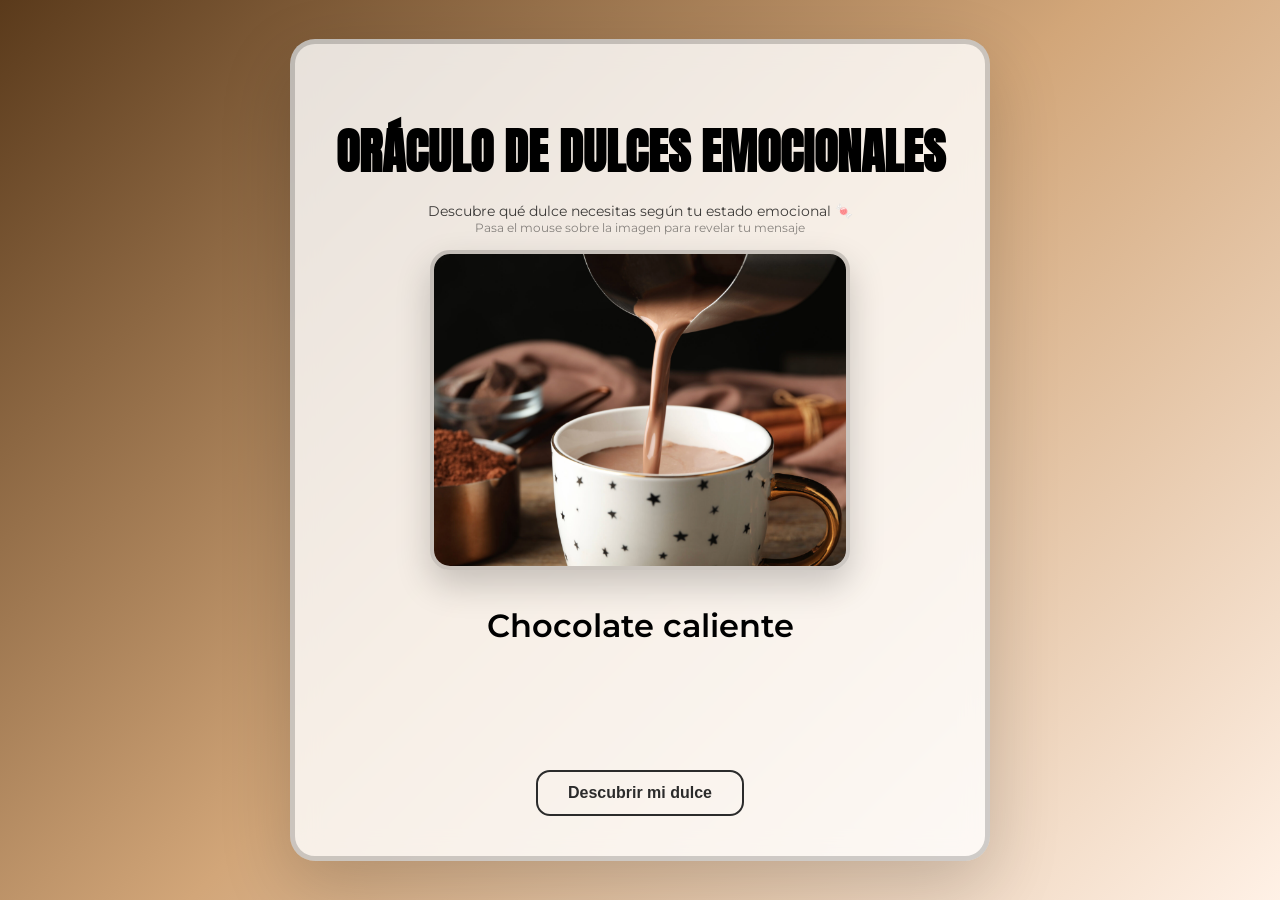
<file: index.html>
<!DOCTYPE html>
<html lang="es">
  <head>
    <meta charset="UTF-8" />
    <meta name="viewport" content="width=device-width, initial-scale=1.0" />
    <title> Oráculo de Dulces Emocionales</title>

    <link rel="stylesheet" href="estilo.css" />
    <script src="script.js" defer></script>
  </head>

  <body>
    <div id="contenedor">

      
      <h1 id="tituloPagina"> Oráculo de dulces emocionales</h1>

      
      <p class="ayuda">
        Descubre qué dulce necesitas según tu estado emocional 🍬
        <span>Pasa el mouse sobre la imagen para revelar tu mensaje</span>
      </p>

      
      <img id="foto" src="" alt="dulce del oráculo" />

      
      <h2 class="tituloPrediccion" id="titulo1"></h2>

      
      <p class="prediccion" id="prediccion1"></p>

      
      <button id="boton">Descubrir mi dulce</button>

    </div>
  </body>
</html>
</file>
<file: estilo.css>
@import url('https://fonts.googleapis.com/css2?family=Anton&family=Montserrat:wght@400;600&display=swap');

html, body {
  height: 100%;
  margin: 0;
  padding: 0;
  box-sizing: border-box;
}

*,
*:before,
*:after {
  box-sizing: inherit;
}

body {
  font-family: "Montserrat", sans-serif;

  min-height: 100vh;

  display: flex;
  justify-content: center;
  align-items: center;

  
  background: linear-gradient(135deg, #b8e1ff, #fdffb6, #caffbf, #ffd6a5);
  background-size: 400% 400%;
  animation: fondoAnimado 12s ease infinite;

  transition: background 0.6s ease;
}

@keyframes fondoAnimado {
  0% { background-position: 0% 50%; }
  50% { background-position: 100% 50%; }
  100% { background-position: 0% 50%; }
}


#contenedor {
  text-align: center;
  padding: 2.5em 1.5em;
  width: 90%;
  max-width: 700px;

  background: rgba(255, 255, 255, 0.82);
  backdrop-filter: blur(14px);

  border-radius: 25px;

  border: 5px solid rgba(0,0,0,0.18);

  box-shadow: 0 25px 70px rgba(0,0,0,0.18);
}


#tituloPagina {
  font-family: "Anton", sans-serif;
  font-size: 3em;
  text-transform: uppercase;

  margin-bottom: 0.3em;

  animation: flotar 3s ease-in-out infinite;
}

@keyframes flotar {
  0% { transform: translateY(0px); }
  50% { transform: translateY(-6px); }
  100% { transform: translateY(0px); }
}


.ayuda {
  font-size: 0.9em;
  opacity: 0.75;
  margin-bottom: 1em;
}

.ayuda span {
  display: block;
  font-size: 0.85em;
  opacity: 0.6;
}


#foto {
  width: 100%;
  max-width: 420px;
  height: 320px;

  object-fit: cover;
  object-position: center;

  border-radius: 20px;

  border: 4px solid rgba(0,0,0,0.18);
  box-shadow: 0 15px 35px rgba(0,0,0,0.2);

  transition: all 0.3s ease;
}


#foto:hover {
  filter: brightness(0.75);
}


.tituloPrediccion {
  font-size: 2em;
  font-weight: 600;
  margin-top: 1em;
}

/* frase aparece con hover */
.prediccion {
  font-size: 1.2em;
  margin: 1em auto;
  max-width: 500px;

  opacity: 0;
  transform: translateY(10px);
  transition: all 0.4s ease;

  pointer-events: none;
}

#foto:hover ~ .prediccion {
  opacity: 1;
  transform: translateY(0);
}


#boton {
  margin-top: 2em;
  padding: 12px 30px;

  font-size: 1em;
  font-weight: 600;

  background: transparent;
  border: 2px solid #2b2b2b;
  color: #2b2b2b;

  border-radius: 14px;
  cursor: pointer;

  transition: all 0.25s ease;
}

#boton:hover {
  transform: scale(1.05);
  background: rgba(0,0,0,0.06);
}


body.chocolate {
  background: linear-gradient(135deg, #5a3a1b, #d2a679, #fff1e6);
}

body.helado {
  background: linear-gradient(135deg, #dcefff, #ffffff, #b3e5ff);
}

body.pastel {
  background: linear-gradient(135deg, #ffe0b2, #fff3c4, #ffd6a5);
}

body.caramelos {
  background: linear-gradient(135deg, #caffbf, #fdffb6, #a0c4ff);
}

body.gomitas {
  background: linear-gradient(135deg, #ffadad, #ffd6a5, #caffbf);
}

body.galletas {
  background: linear-gradient(135deg, #f5e6c8, #fff3e0, #e7d3b0);
}
</file>
